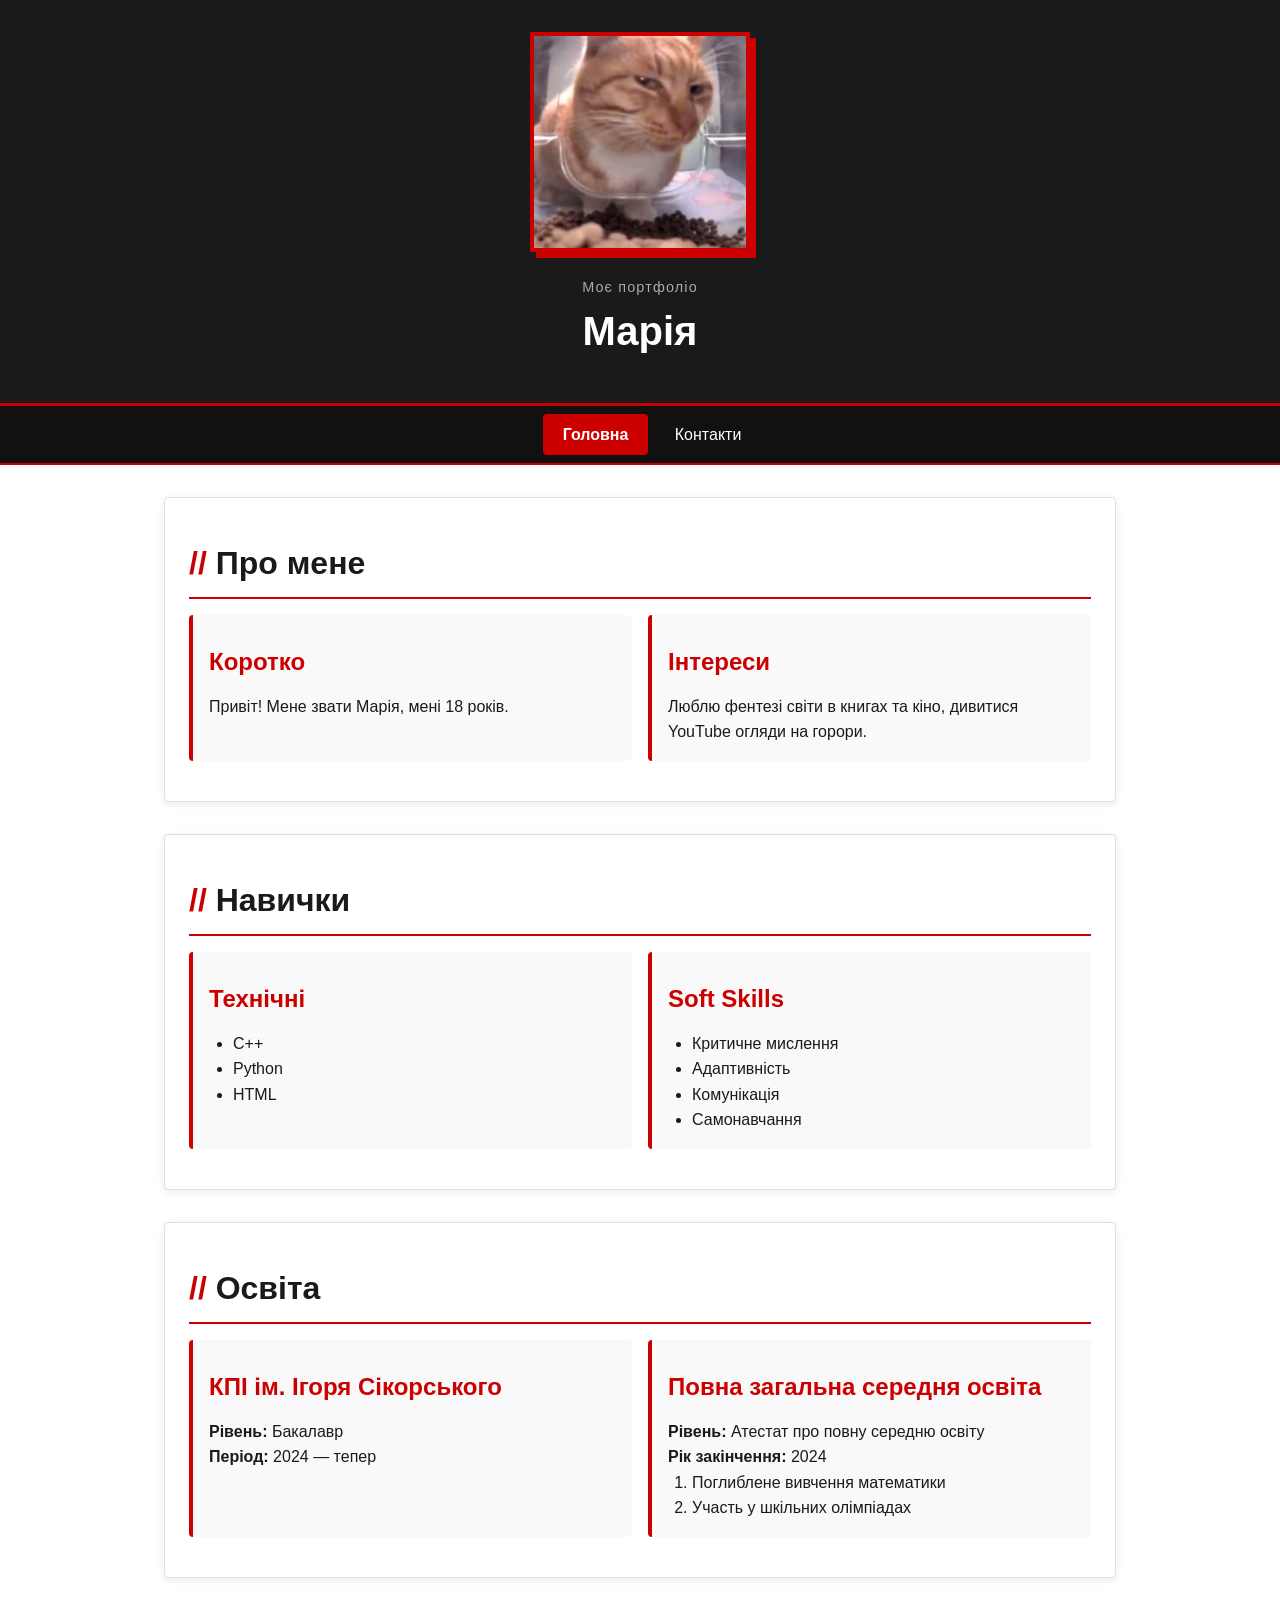
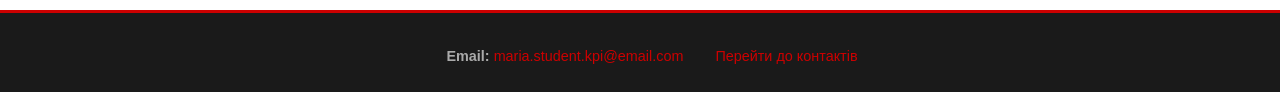
<file: index.html>
<!DOCTYPE html>
<html lang="uk">
<head>
  <meta charset="UTF-8">
  <meta name="viewport" content="width=device-width, initial-scale=1.0">
  <link rel="stylesheet" href="style.css">
  <title>Моє портфоліо</title>
</head>
<body>
  <header>
    <img src="sus-cat-cat.jpg" alt="" width="220" height="220">
    <p>Моє портфоліо</p>
    <h1>Марія</h1>
  </header>
  <nav aria-label="Головна навігація">
    <ul>
      <li><a href="index.html" aria-current="page">Головна</a></li>
      <li><a href="contacts.html">Контакти</a></li>
    </ul>
  </nav>
  <main>

    <section>
      <h2>Про мене</h2>
      <div class="cards-grid">
        <article>
          <h3>Коротко</h3>
          <p>Привіт! Мене звати Марія, мені 18 років.</p>
        </article>

        <article>
          <h3>Інтереси</h3>
          <p>Люблю фентезі світи в книгах та кіно, дивитися YouTube огляди на горори.</p>
        </article>
      </div>
    </section>

    <section>
      <h2>Навички</h2>
      <div class="cards-grid">
        <article>
          <h3>Технічні</h3>
          <ul>
            <li>C++</li>
            <li>Python</li>
            <li>HTML</li>
          </ul>
        </article>
        <article>
          <h3>Soft Skills</h3>
          <ul>
            <li>Критичне мислення</li>
            <li>Адаптивність</li>
            <li>Комунікація</li>
            <li>Самонавчання</li>
          </ul>
        </article>
      </div>
    </section>

    <section>
      <h2>Освіта</h2>
      <div class="cards-grid">
        <article>
          <h3>КПІ ім. Ігоря Сікорського</h3>
          <p><strong>Рівень:</strong> Бакалавр</p>
          <p><strong>Період:</strong> 2024 — тепер</p>
        </article>
        <article>
          <h3>Повна загальна середня освіта</h3>
          <p><strong>Рівень:</strong> Атестат про повну середню освіту</p>
          <p><strong>Рік закінчення:</strong> 2024</p>
          <ol>
            <li>Поглиблене вивчення математики</li>
            <li>Участь у шкільних олімпіадах</li>
          </ol>
        </article>
      </div>
    </section>

  </main>

  <footer>
    <ul>
      <li><strong>Email:</strong> <a href="mailto:maria.student.kpi@email.com">maria.student.kpi@email.com</a></li>
      <li><a href="contacts.html">Перейти до контактів</a></li>
    </ul>
  </footer>

</body>
</html>
</file>
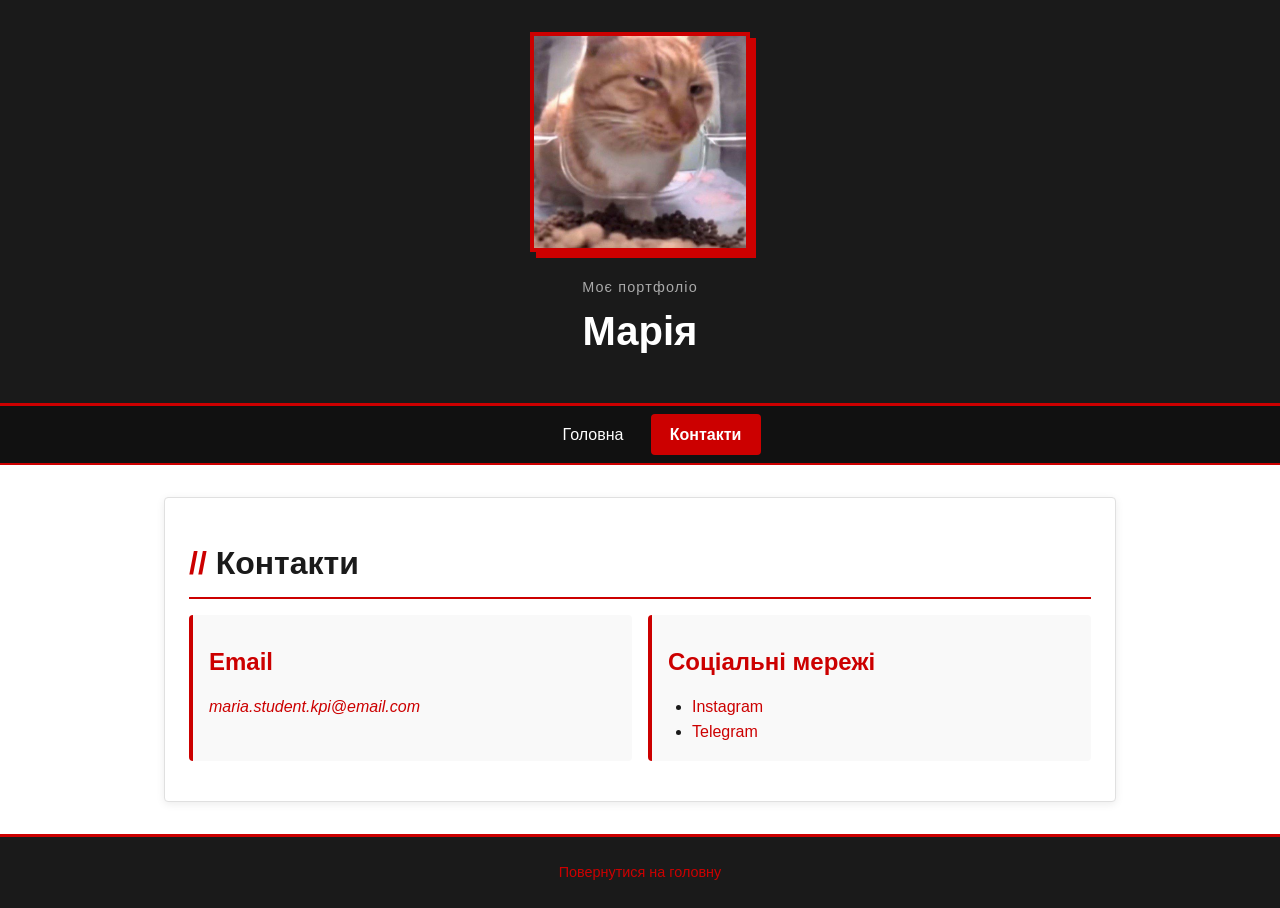
<file: contacts.html>
<!DOCTYPE html>
<html lang="uk">
<head>
  <meta charset="UTF-8">
  <meta name="viewport" content="width=device-width, initial-scale=1.0">
  <meta name="description" content="Контакти Марії — студентки КПІ ім. Ігоря Сікорського.">
  <title>Контакти</title>
  <link rel="stylesheet" href="style.css">
</head>
<body>

  <header>
    <img src="sus-cat-cat.jpg" alt="" width="220" height="220">
    <p>Моє портфоліо</p>
    <h1>Марія</h1>
  </header>

  <nav aria-label="Головна навігація">
    <ul>
      <li><a href="index.html">Головна</a></li>
      <li><a href="contacts.html" aria-current="page">Контакти</a></li>
    </ul>
  </nav>

  <main>
    <section>
      <h2>Контакти</h2>
      <div class="cards-grid">
        <article>
          <h3>Email</h3>
          <address>
            <p><a href="mailto:maria.student.kpi@email.com">maria.student.kpi@email.com</a></p>
          </address>
        </article>

        <article>
          <h3>Соціальні мережі</h3>
          <ul>
            <li><a href="https://www.instagram.com/" target="_blank">Instagram</a></li>
            <li><a href="https://t.me/" target="_blank">Telegram</a></li>
          </ul>
        </article>
      </div>
    </section>
  </main>

  <footer>
    <p><a href="index.html">Повернутися на головну</a></p>
  </footer>

</body>
</html>
</file>
<file: style.css>
/* Portfolio styles */
*,
*::before,
*::after {
  box-sizing: border-box;
  margin: 0;
  padding: 0;
}

body {
  font-family: 'Segoe UI', Tahoma, sans-serif;
  font-size: 16px;
  line-height: 1.6;
  color: #1a1a1a;
  background-color: #ffffff;
}

h1 {
  font-size: 2.5rem;
  margin-bottom: 0.5rem;
  color: #ffffff;
}

h2 {
  font-size: 2rem;
  margin: 1rem 0 0.5rem 0;
  color: #1a1a1a;
}

h3 {
  font-size: 1.5rem;
  margin: 0.75rem 0;
  color: #cc0000;
}

a {
  color: #cc0000;
  text-decoration: none;
  transition: color 0.3s;
}

a:hover,
a:focus {
  color: #990000;
  text-decoration: underline;
}

a:visited {
  color: #880000;
}

a:active {
  color: #550000;
}

a[aria-current="page"] {
  font-weight: bold;
  color: #ffffff;
  background-color: #cc0000;
  border-radius: 4px;
}

header {
  text-align: center;
  padding: 2rem 1rem;
  background-color: #1a1a1a;
  border-bottom: 3px solid #cc0000;
}

header img {
  border-radius: 0;
  margin-bottom: 1rem;
  border: 4px solid #cc0000;
  box-shadow: 6px 6px 0px #cc0000;
}

header p {
  color: #aaaaaa;
  font-size: 0.9rem;
  letter-spacing: 0.08em;
}

header h1 {
  color: #ffffff;
}

header a {
  color: #cc0000;
}

header a:hover {
  color: #ff3333;
}

nav {
  background-color: #111111;
  border-bottom: 2px solid #cc0000;
  position: sticky;
  top: 0;
  z-index: 100;
}

nav ul {
  display: flex;
  justify-content: center;
  list-style: none;
  gap: 0.5rem;
  padding: 0.5rem 1rem;
}

nav ul li a {
  color: #ffffff;
  padding: 0.5rem 1.2rem;
  display: block;
  border-radius: 4px;
  font-weight: 500;
  transition: background-color 0.2s, color 0.2s;
}

nav ul li a:hover {
  background-color: #cc0000;
  color: #ffffff;
  text-decoration: none;
}

main {
  max-width: 1000px;
  margin: 2rem auto;
  padding: 0 1.5rem;
  display: flex;
  flex-direction: column;
  gap: 2rem;
}

section {
  background-color: #ffffff;
  padding: 1.5rem;
  border-radius: 4px;
  border: 1px solid #e0e0e0;
  box-shadow: 0 2px 8px rgba(0, 0, 0, 0.08);
}

section h2 {
  border-bottom: 2px solid #cc0000;
  padding-bottom: 0.5rem;
  margin-bottom: 1rem;
}

section article {
  margin-bottom: 1rem;
  padding: 1rem;
  background-color: #f9f9f9;
  border-radius: 4px;
  border-left: 4px solid #cc0000;
  transition: transform 0.2s, box-shadow 0.2s;
}

.cards-grid {
  display: grid;
  grid-template-columns: 1fr 1fr;
  gap: 1rem;
}

ul, ol {
  margin-left: 1.5rem;
}

h2::before {
  content: "// ";
  color: #cc0000;
}



footer {
  background-color: #1a1a1a;
  padding: 1.5rem;
  text-align: center;
  border-top: 3px solid #cc0000;
  color: #aaaaaa;
  font-size: 0.9rem;
}

footer ul {
  list-style: none;
  display: flex;
  justify-content: center;
  gap: 2rem;
  margin-top: 0.5rem;
}

footer a {
  color: #cc0000;
}

footer a:hover {
  color: #ff3333;
}

@media (min-width: 768px) {
  main {
    display: flex;
    flex-wrap: wrap;
    gap: 2rem;
  }


  section {
    flex: 1 1 45%;
  }
}
</file>
